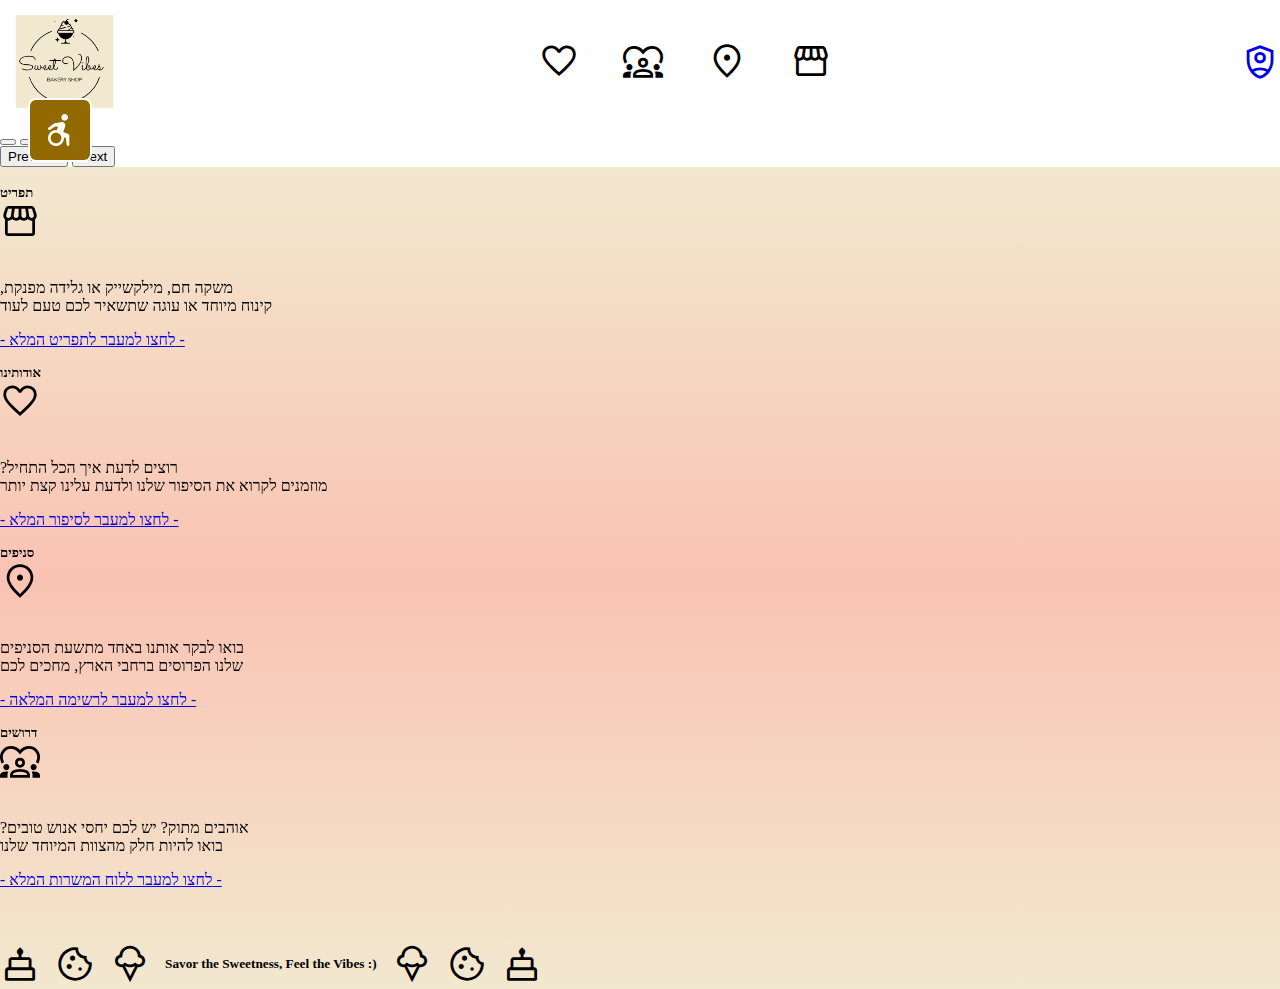
<file: index.html>
<!DOCTYPE html>
<html lang="en">

<head>
  <meta charset="UTF-8">
  <meta http-equiv="X-UA-Compatible" content="IE=edge">
  <meta name="viewport" content="width=device-width, initial-scale=1.0">
  <title>Sweet Vibes</title>
  <!-- CSS -->
  <!-- Bootstrap -->
  <link href="https://cdn.jsdelivr.net/npm/bootstrap@5.2.0-beta1/dist/css/bootstrap.min.css" rel="stylesheet"
    integrity="sha384-0evHe/X+R7YkIZDRvuzKMRqM+OrBnVFBL6DOitfPri4tjfHxaWutUpFmBp4vmVor" crossorigin="anonymous">
  <!-- AOS -->
  <link href="https://unpkg.com/aos@2.3.1/dist/aos.css" rel="stylesheet">
  <!-- אייקונים -->
  <link rel="stylesheet"
    href="https://fonts.googleapis.com/css2?family=Material+Symbols+Outlined:opsz,wght,FILL,GRAD@24,400,0,0" />
  <!-- My CSS -->
  <link rel="stylesheet" href="index.css">
  <link rel="stylesheet" href="App.css">
  <!-- Logo -->
  <link rel="shortcut icon" href="./images/logo.png" type="image/x-icon">
  <style>
    .half-page {
      /* background-color: #f2e8cf; */
      background: linear-gradient(to bottom, #F2E8CF 0%, #FAC3B3 50%, #F2E8CF 100%);
    }
  </style>
</head>

<body>
  <!-- header -->
  <header class="container-fluid">
    <div class="container">
      <div class="logo">
        <a href="index.html">
          <img src="images/logo.png" alt="logo">
        </a>
      </div>
      <nav>
        <a href="about.html" target="_blank">
          <span class="material-symbols-outlined"> favorite</span>
          <span class="additional-text">אודותינו</span>
        </a>
        &nbsp; &nbsp; &nbsp;
        <a href="jobs.html" target="_blank">
          <span class="material-symbols-outlined"> diversity_1</span>
          <span class="additional-text">דרושים</span>
        </a>
        &nbsp; &nbsp; &nbsp;
        <a href="branches.html" target="_blank">
          <span class="material-symbols-outlined">location_on</span>
          <span class="additional-text">סניפים</span>
        </a>
        &nbsp; &nbsp; &nbsp;

        <a href="menu.html" target="_blank">
          <span class="material-symbols-outlined"> storefront</span>
          <span class="additional-text">תפריט</span>
        </a>
      </nav>
      <div class="admin">
        <a href="password.html" target="_blank">
          <span class="material-symbols-outlined"> shield_person </span>
        </a>
      </div>
    </div>
  </header>


  <!-- slider place -->
  <div class="slider container-fluid bg-dark">
    <div id="carouselExampleCaptions" class="carousel slide carousel-fade" data-bs-ride="carousel">
      <div class="carousel-indicators">
        <button type="button" data-bs-target="#carouselExampleCaptions" data-bs-slide-to="0" class="active"
          aria-current="true" aria-label="Slide 1"></button>
        <button type="button" data-bs-target="#carouselExampleCaptions" data-bs-slide-to="1"
          aria-label="Slide 2"></button>
        <button type="button" data-bs-target="#carouselExampleCaptions" data-bs-slide-to="2"
          aria-label="Slide 3"></button>
        <button type="button" data-bs-target="#carouselExampleCaptions" data-bs-slide-to="3"
          aria-label="Slide 4"></button>
      </div>
      <div class="carousel-inner">
        <div class="carousel-item active">
          <div class="bg-carousel" style="background-image: url(images/home1.jpg);"></div>
          <div class="carousel-caption d-none d-md-block">
          </div>
        </div>
        <div class="carousel-item">
          <div class="bg-carousel" style="background-image: url(images/home2.jpg);"></div>
          <div class="carousel-caption d-none d-md-block">
          </div>
        </div>
        <div class="carousel-item">
          <div class="bg-carousel" style="background-image: url(images/home3.jpg);"></div>
          <div class="carousel-caption d-none d-md-block">
          </div>
        </div>
        <div class="carousel-item">
          <div class="bg-carousel" style="background-image: url(images/home4.jpg);"></div>
          <div class="carousel-caption d-none d-md-block">
          </div>
        </div>
      </div>
      <button class="carousel-control-prev" type="button" data-bs-target="#carouselExampleCaptions"
        data-bs-slide="prev">
        <span class="carousel-control-prev-icon" aria-hidden="true"></span>
        <span class="visually-hidden">Previous</span>
      </button>
      <button class="carousel-control-next" type="button" data-bs-target="#carouselExampleCaptions"
        data-bs-slide="next">
        <span class="carousel-control-next-icon" aria-hidden="true"></span>
        <span class="visually-hidden">Next</span>
      </button>
    </div>
  </div>

  <div class="half-page">

    <br>

    <main>
      <!-- תפריט -->
      <div class="main-container box-r" data-aos="fade-left" data-aos-duration="4000">
        <div class="main-title">
          <h5> תפריט </h5>
          <span class="material-symbols-outlined"> storefront</span>
        </div>
        <br>
        <p>,משקה חם, מילקשייק או גלידה מפנקת
          <br>
          קינוח מיוחד או עוגה שתשאיר לכם טעם לעוד
        </p>
        <a href="menu.html" target="_blank">
          <p> - לחצו למעבר לתפריט המלא - </p>
        </a>
      </div>

      <!--סניפים-->
      <div class="main-container box-l" data-aos="fade-right" data-aos-duration="4000">
        <div class="main-title">
          <h5> אודותינו </h5>
          <span class="material-symbols-outlined"> favorite</span>
        </div>
        <br>
        <p>?רוצים לדעת איך הכל התחיל
          <br>
          מוזמנים לקרוא את הסיפור שלנו ולדעת עלינו קצת יותר
        </p>

        <a href="about.html" target="_blank">
          <p> - לחצו למעבר לסיפור המלא - </p>
        </a>
      </div>

      <!-- אודות-->
      <div class="main-container box-r" data-aos="fade-left" data-aos-duration="4000">
        <div class="main-title">
          <h5> סניפים </h5>
          <span class="material-symbols-outlined">location_on</span>
        </div>
        <br>
        <p>בואו לבקר אותנו באחד מתשעת הסניפים
          <br>
          שלנו הפרוסים ברחבי הארץ, מחכים לכם
        </p>
        <a href="branches.html" target="_blank">
          <p> - לחצו למעבר לרשימה המלאה - </p>
        </a>
      </div>

      <!--דרושים-->
      <div class="main-container box-l" data-aos="fade-right" data-aos-duration="4000">
        <div class="main-title">
          <h5> דרושים </h5>
          <span class="material-symbols-outlined"> diversity_1</span>
        </div>
        <br>
        <p>?אוהבים מתוק? יש לכם יחסי אנוש טובים
          <br>
          בואו להיות חלק מהצוות המיוחד שלנו
        </p>
        <a href="jobs.html" target="_blank">
          <p> - לחצו למעבר ללוח המשרות המלא - </p>
        </a>

      </div>
    </main>

    <!-- footer -->
    <footer class="container-fluid">
      <div class="container">
        <span class="material-symbols-outlined">
          cake
        </span>
        <span class="material-symbols-outlined">
          cookie
        </span>
        <span class="material-symbols-outlined">
          icecream
        </span>

        <h5><strong> Savor the Sweetness, Feel the Vibes :) </strong></h5>

        <span class="material-symbols-outlined">
          icecream
        </span>
        <span class="material-symbols-outlined">
          cookie
        </span>
        <span class="material-symbols-outlined">
          cake
        </span>
      </div>
    </footer>
  </div>

  <!-- scripts -->

  <!-- #BringThemHomeNOW -->
  <div id="bthn" lang="he"></div>
  <script>
    (function () {
      var script = document.createElement("script");
      script.type = "text/javascript";
      script.src = "https://bringthemhomenow.net/1.0.8/hostages-ticker.js";
      script.setAttribute(
        "integrity",
        "sha384-jQVW0E+wZK5Rv1fyN+b89m7cYY8txH4s3uShzHf1T51hdBTPo7yKL6Yizgr+Gp8C"
      );
      script.setAttribute("crossorigin", "anonymous");
      document.getElementsByTagName("head")[0].appendChild(script);
    })();
  </script>

  <!-- AOS -->
  <script src="https://unpkg.com/aos@2.3.1/dist/aos.js"></script>
  <script> AOS.init();</script>

  <!-- Bootstrap -->
  <script src="https://cdn.jsdelivr.net/npm/bootstrap@5.2.0-beta1/dist/js/bootstrap.bundle.min.js"
    integrity="sha384-pprn3073KE6tl6bjs2QrFaJGz5/SUsLqktiwsUTF55Jfv3qYSDhgCecCxMW52nD2"
    crossorigin="anonymous"></script>

  <!-- Nagishli -->
  <script src="./nagishli_v3.0_beta_rev170120200211/nagishli_v3_beta/nagishli_beta.js"></script>

  <!-- Initialize Local Storage -->
  <script src="./initializeLocalStorage.js"></script>
</body>

</html>
</file>
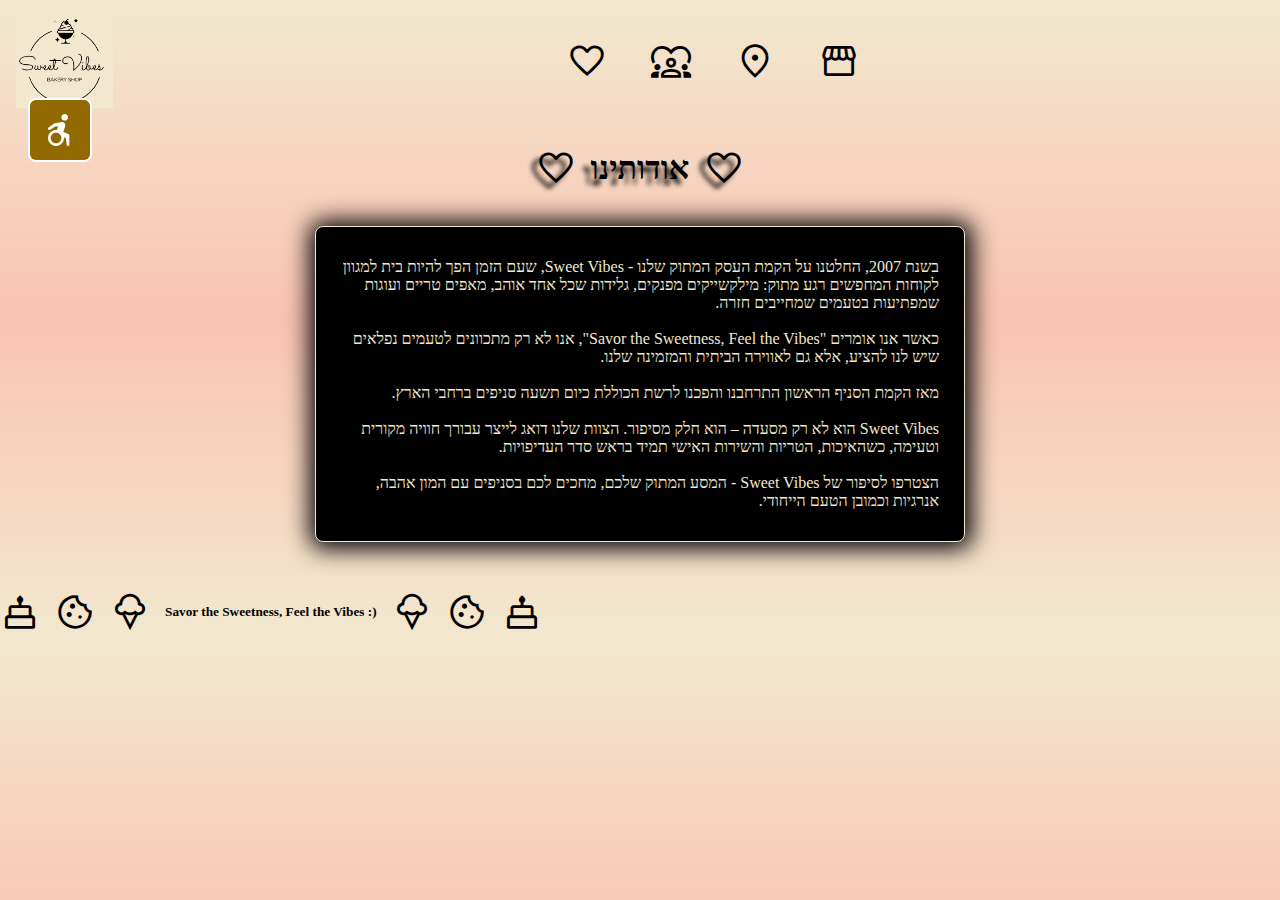
<file: about.html>
<!DOCTYPE html>
<html lang="en">

<head>
    <meta charset="UTF-8">
    <meta name="viewport" content="width=device-width, initial-scale=1.0">
    <title>Sweet Vibes</title>
    <!-- CSS -->
    <!-- אייקונים -->
    <link rel="stylesheet"
        href="https://fonts.googleapis.com/css2?family=Material+Symbols+Outlined:opsz,wght,FILL,GRAD@24,400,0,0" />
    <!-- My CSS -->
    <link rel="stylesheet" href="about.css">
    <link rel="stylesheet" href="App.css">
    <!-- Bootstrap -->
    <link href='https://cdn.jsdelivr.net/npm/bootstrap@5.0.0-beta1/dist/css/bootstrap.min.css' rel='stylesheet'
        integrity='sha384-giJF6kkoqNQ00vy+HMDP7azOuL0xtbfIcaT9wjKHr8RbDVddVHyTfAAsrekwKmP1' crossorigin='anonymous'>
    <!-- Logo -->
    <link rel="shortcut icon" href="./images/logo.png" type="image/x-icon">
    <style>
        body {
            background: linear-gradient(to bottom, #F2E8CF 0%, #FAC3B3 50%, #F2E8CF 100%);
        }
    </style>
</head>

<body>
    <!-- header -->
    <header class="container-fluid">
        <div class="container">
            <div class="logo">
                <a href="index.html">
                    <img src="images/logo.png" alt="logo">
                </a>
            </div>
            <nav>
                <a href="about.html">
                    <span class="material-symbols-outlined"> favorite</span>
                    <span class="additional-text">אודותינו</span>
                </a>
                &nbsp; &nbsp; &nbsp;
                <a href="jobs.html">
                    <span class="material-symbols-outlined"> diversity_1</span>
                    <span class="additional-text">דרושים</span>
                </a>
                &nbsp; &nbsp; &nbsp;
                <a href="branches.html">
                    <span class="material-symbols-outlined">location_on</span>
                    <span class="additional-text">סניפים</span>
                </a>
                &nbsp; &nbsp; &nbsp;

                <a href="menu.html">
                    <span class="material-symbols-outlined"> storefront</span>
                    <span class="additional-text">תפריט</span>
                </a>
            </nav>
        </div>
    </header>

    <!-- Title -->
    <div class="title">
        <span class="material-symbols-outlined"> favorite</span>
        <h1> אודותינו </h1>
        <span class="material-symbols-outlined"> favorite</span>
    </div>

    <br>

    <main class="container-fluid">
        <div class="container">
            <div class="box">
                <p>
                    בשנת 2007, החלטנו על הקמת העסק המתוק שלנו - Sweet Vibes, שעם הזמן הפך להיות בית למגוון לקוחות
                    המחפשים רגע מתוק: מילקשייקים מפנקים, גלידות שכל אחד אוהב, מאפים טריים ועוגות שמפתיעות בטעמים
                    שמחייבים חזרה.
                    <br><br>
                    כאשר אנו אומרים "Savor the Sweetness, Feel the Vibes", אנו לא רק מתכוונים לטעמים נפלאים שיש לנו
                    להציע, אלא גם לאווירה הביתית והמזמינה שלנו.
                    <br><br>
                    מאז הקמת הסניף הראשון התרחבנו והפכנו לרשת הכוללת כיום תשעה סניפים ברחבי הארץ.
                    <br><br>
                    Sweet Vibes הוא לא רק מסעדה – הוא חלק מסיפור. הצוות שלנו דואג לייצר עבורך חוויה מקורית וטעימה,
                    כשהאיכות, הטריות והשירות האישי תמיד בראש סדר העדיפויות.
                    <br><br>
                    הצטרפו לסיפור של Sweet Vibes - המסע המתוק שלכם, מחכים לכם בסניפים עם המון אהבה, אנרגיות וכמובן הטעם
                    הייחודי.

                </p>
            </div>
        </div>
    </main>

    <!-- footer -->
    <footer class="container-fluid">
        <div class="container">
            <span class="material-symbols-outlined">
                cake
            </span>
            <span class="material-symbols-outlined">
                cookie
            </span>
            <span class="material-symbols-outlined">
                icecream
            </span>

            <h5><strong> Savor the Sweetness, Feel the Vibes :) </strong></h5>

            <span class="material-symbols-outlined">
                icecream
            </span>
            <span class="material-symbols-outlined">
                cookie
            </span>
            <span class="material-symbols-outlined">
                cake
            </span>
        </div>
    </footer>

    <!-- scripts -->

    <!-- #BringThemHomeNOW -->
    <div id="bthn" lang="he"></div>
    <script>
        (function () {
            var script = document.createElement("script");
            script.type = "text/javascript";
            script.src = "https://bringthemhomenow.net/1.0.8/hostages-ticker.js";
            script.setAttribute(
                "integrity",
                "sha384-jQVW0E+wZK5Rv1fyN+b89m7cYY8txH4s3uShzHf1T51hdBTPo7yKL6Yizgr+Gp8C"
            );
            script.setAttribute("crossorigin", "anonymous");
            document.getElementsByTagName("head")[0].appendChild(script);
        })();
    </script>

    <!-- Nagishli -->
    <script src="./nagishli_v3.0_beta_rev170120200211/nagishli_v3_beta/nagishli_beta.js"></script>

</body>

</html>
</file>
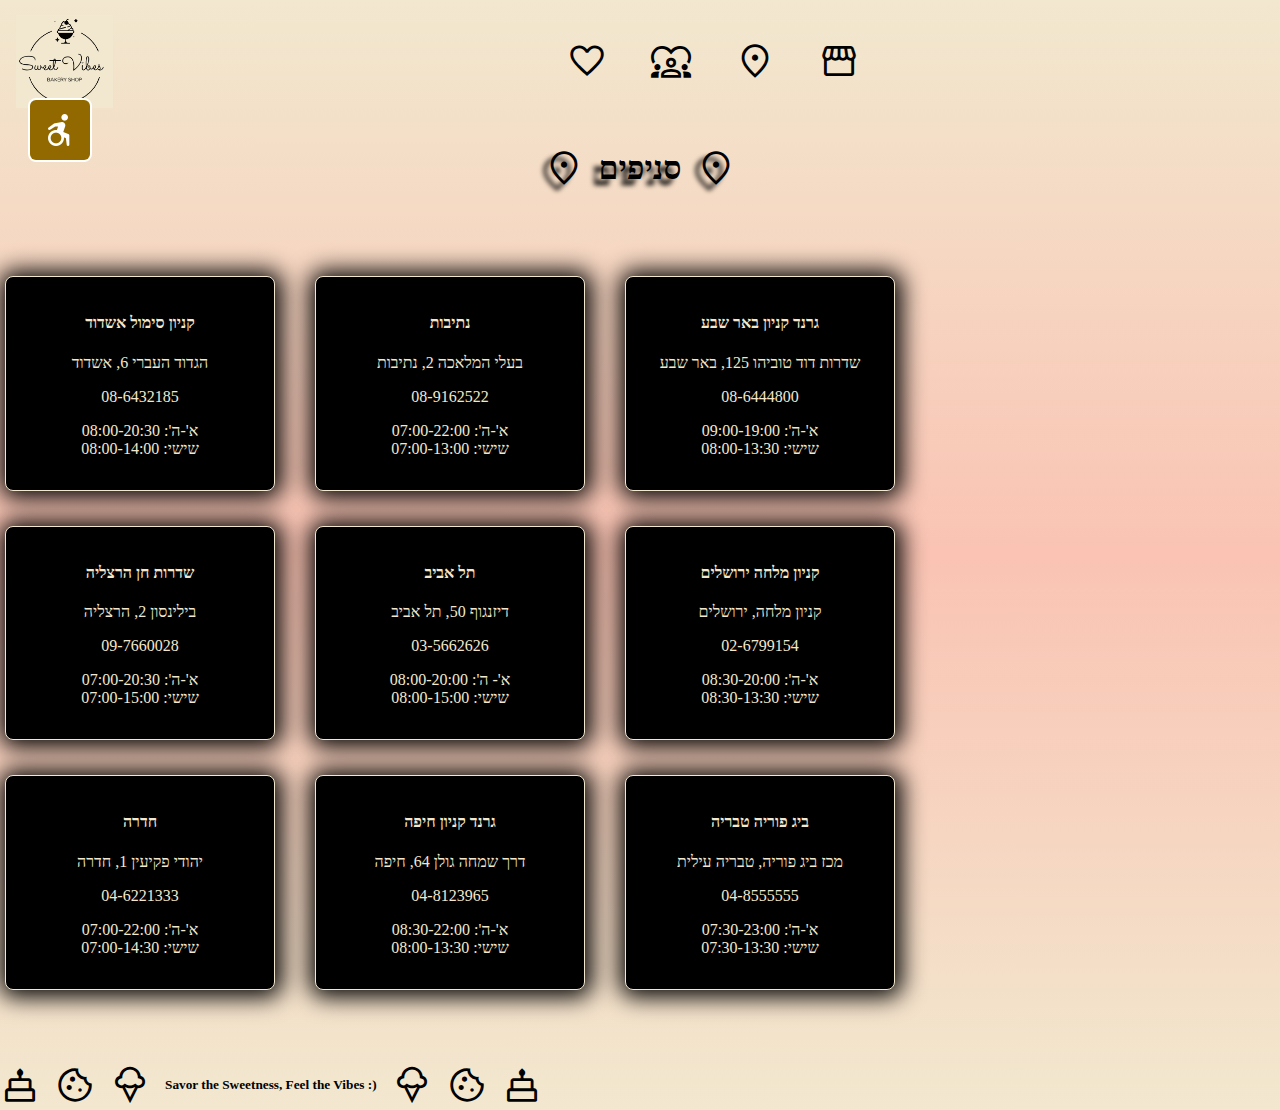
<file: branches.html>
<!DOCTYPE html>
<html lang="en">

<head>
    <meta charset="UTF-8">
    <meta name="viewport" content="width=device-width, initial-scale=1.0">
    <title>Sweet Vibes</title>
    <!-- CSS -->
    <!-- אייקונים -->
    <link rel="stylesheet"
        href="https://fonts.googleapis.com/css2?family=Material+Symbols+Outlined:opsz,wght,FILL,GRAD@24,400,0,0" />
    <!-- My CSS -->
    <link rel="stylesheet" href="branches.css">
    <link rel="stylesheet" href="App.css">
    <!-- Bootstrap -->
    <link href='https://cdn.jsdelivr.net/npm/bootstrap@5.0.0-beta1/dist/css/bootstrap.min.css' rel='stylesheet'
        integrity='sha384-giJF6kkoqNQ00vy+HMDP7azOuL0xtbfIcaT9wjKHr8RbDVddVHyTfAAsrekwKmP1' crossorigin='anonymous'>
    <!-- Logo -->
    <link rel="shortcut icon" href="./images/logo.png" type="image/x-icon">
    <style>
        body {
            background: linear-gradient(to bottom, #F2E8CF 0%, #FAC3B3 50%, #F2E8CF 100%);
        }
    </style>
</head>

<body>
    <!-- header -->
    <header class="container-fluid">
        <div class="container">
            <div class="logo">
                <a href="index.html">
                    <img src="images/logo.png" alt="logo">
                </a>
            </div>
            <nav>
                <a href="about.html">
                    <span class="material-symbols-outlined"> favorite</span>
                    <span class="additional-text">אודותינו</span>
                </a>
                &nbsp; &nbsp; &nbsp;
                <a href="jobs.html">
                    <span class="material-symbols-outlined"> diversity_1</span>
                    <span class="additional-text">דרושים</span>
                </a>
                &nbsp; &nbsp; &nbsp;
                <a href="branches.html">
                    <span class="material-symbols-outlined">location_on</span>
                    <span class="additional-text">סניפים</span>
                </a>
                &nbsp; &nbsp; &nbsp;

                <a href="menu.html">
                    <span class="material-symbols-outlined"> storefront</span>
                    <span class="additional-text">תפריט</span>
                </a>
            </nav>
        </div>
    </header>

    <!-- Title -->
    <div class="title">
        <span class="material-symbols-outlined">location_on</span>
        <h1> סניפים </h1>
        <span class="material-symbols-outlined">location_on</span>
    </div>

    <br>

    <main class="container-fluid">
        <div class="container">
            <div class="box">
                <h4>
                    קניון סימול אשדוד
                </h4>
                <p>הגדוד העברי 6, אשדוד</p>
                <p>08-6432185</p>
                <p>א'-ה': 08:00-20:30
                    <br>
                    שישי: 08:00-14:00
                </p>
            </div>

            <div class="box">
                <h4>
                    נתיבות
                </h4>
                <p>בעלי המלאכה 2, נתיבות</p>
                <p>08-9162522</p>
                <p>א'-ה': 07:00-22:00
                    <br>
                    שישי: 07:00-13:00
                </p>
            </div>

            <div class="box">
                <h4>
                    גרנד קניון באר שבע
                </h4>
                <p>שדרות דוד טוביהו 125, באר שבע</p>
                <p>08-6444800</p>
                <p>א'-ה': 09:00-19:00
                    <br>
                    שישי: 08:00-13:30
                </p>
            </div>

            <div class="box">
                <h4>
                    שדרות חן הרצליה
                </h4>
                <p>בילינסון 2, הרצליה</p>
                <p>09-7660028</p>
                <p>א'-ה': 07:00-20:30
                    <br>
                    שישי: 07:00-15:00
                </p>
            </div>

            <div class="box">
                <h4>
                    תל אביב
                </h4>
                <p>דיזנגוף 50, תל אביב</p>
                <p>03-5662626</p>
                <p>א'- ה': 08:00-20:00
                    <br>
                    שישי: 08:00-15:00
                </p>
            </div>

            <div class="box">
                <h4>
                    קניון מלחה ירושלים
                </h4>
                <p>קניון מלחה, ירושלים</p>
                <p>02-6799154</p>
                <p>א'-ה': 08:30-20:00
                    <br>
                    שישי: 08:30-13:30
                </p>
            </div>

            <div class="box">
                <h4>
                    חדרה
                </h4>
                <p>יהודי פקיעין 1, חדרה</p>
                <p>04-6221333</p>
                <p>א'-ה': 07:00-22:00
                    <br>
                    שישי: 07:00-14:30
                </p>
            </div>

            <div class="box">
                <h4>
                    גרנד קניון חיפה
                </h4>
                <p>דרך שמחה גולן 64, חיפה</p>
                <p>04-8123965</p>
                <p>א'-ה': 08:30-22:00
                    <br>
                    שישי: 08:00-13:30
                </p>
            </div>

            <div class="box">
                <h4>
                    ביג פוריה טבריה
                </h4>
                <p>מכז ביג פוריה, טבריה עילית</p>
                <p>04-8555555</p>
                <p>א'-ה': 07:30-23:00
                    <br>
                    שישי: 07:30-13:30
                </p>
            </div>
        </div>
    </main>

    <!-- footer -->
    <footer class="container-fluid">
        <div class="container">
            <span class="material-symbols-outlined">
                cake
            </span>
            <span class="material-symbols-outlined">
                cookie
            </span>
            <span class="material-symbols-outlined">
                icecream
            </span>

            <h5><strong> Savor the Sweetness, Feel the Vibes :) </strong></h5>

            <span class="material-symbols-outlined">
                icecream
            </span>
            <span class="material-symbols-outlined">
                cookie
            </span>
            <span class="material-symbols-outlined">
                cake
            </span>
        </div>
    </footer>

    <!-- scripts -->

    <!-- #BringThemHomeNOW -->
    <div id="bthn" lang="he"></div>
    <script>
        (function () {
            var script = document.createElement("script");
            script.type = "text/javascript";
            script.src = "https://bringthemhomenow.net/1.0.8/hostages-ticker.js";
            script.setAttribute(
                "integrity",
                "sha384-jQVW0E+wZK5Rv1fyN+b89m7cYY8txH4s3uShzHf1T51hdBTPo7yKL6Yizgr+Gp8C"
            );
            script.setAttribute("crossorigin", "anonymous");
            document.getElementsByTagName("head")[0].appendChild(script);
        })();
    </script>

    <!-- Nagishli -->
    <script src="./nagishli_v3.0_beta_rev170120200211/nagishli_v3_beta/nagishli_beta.js"></script>

</body>

</html>
</file>
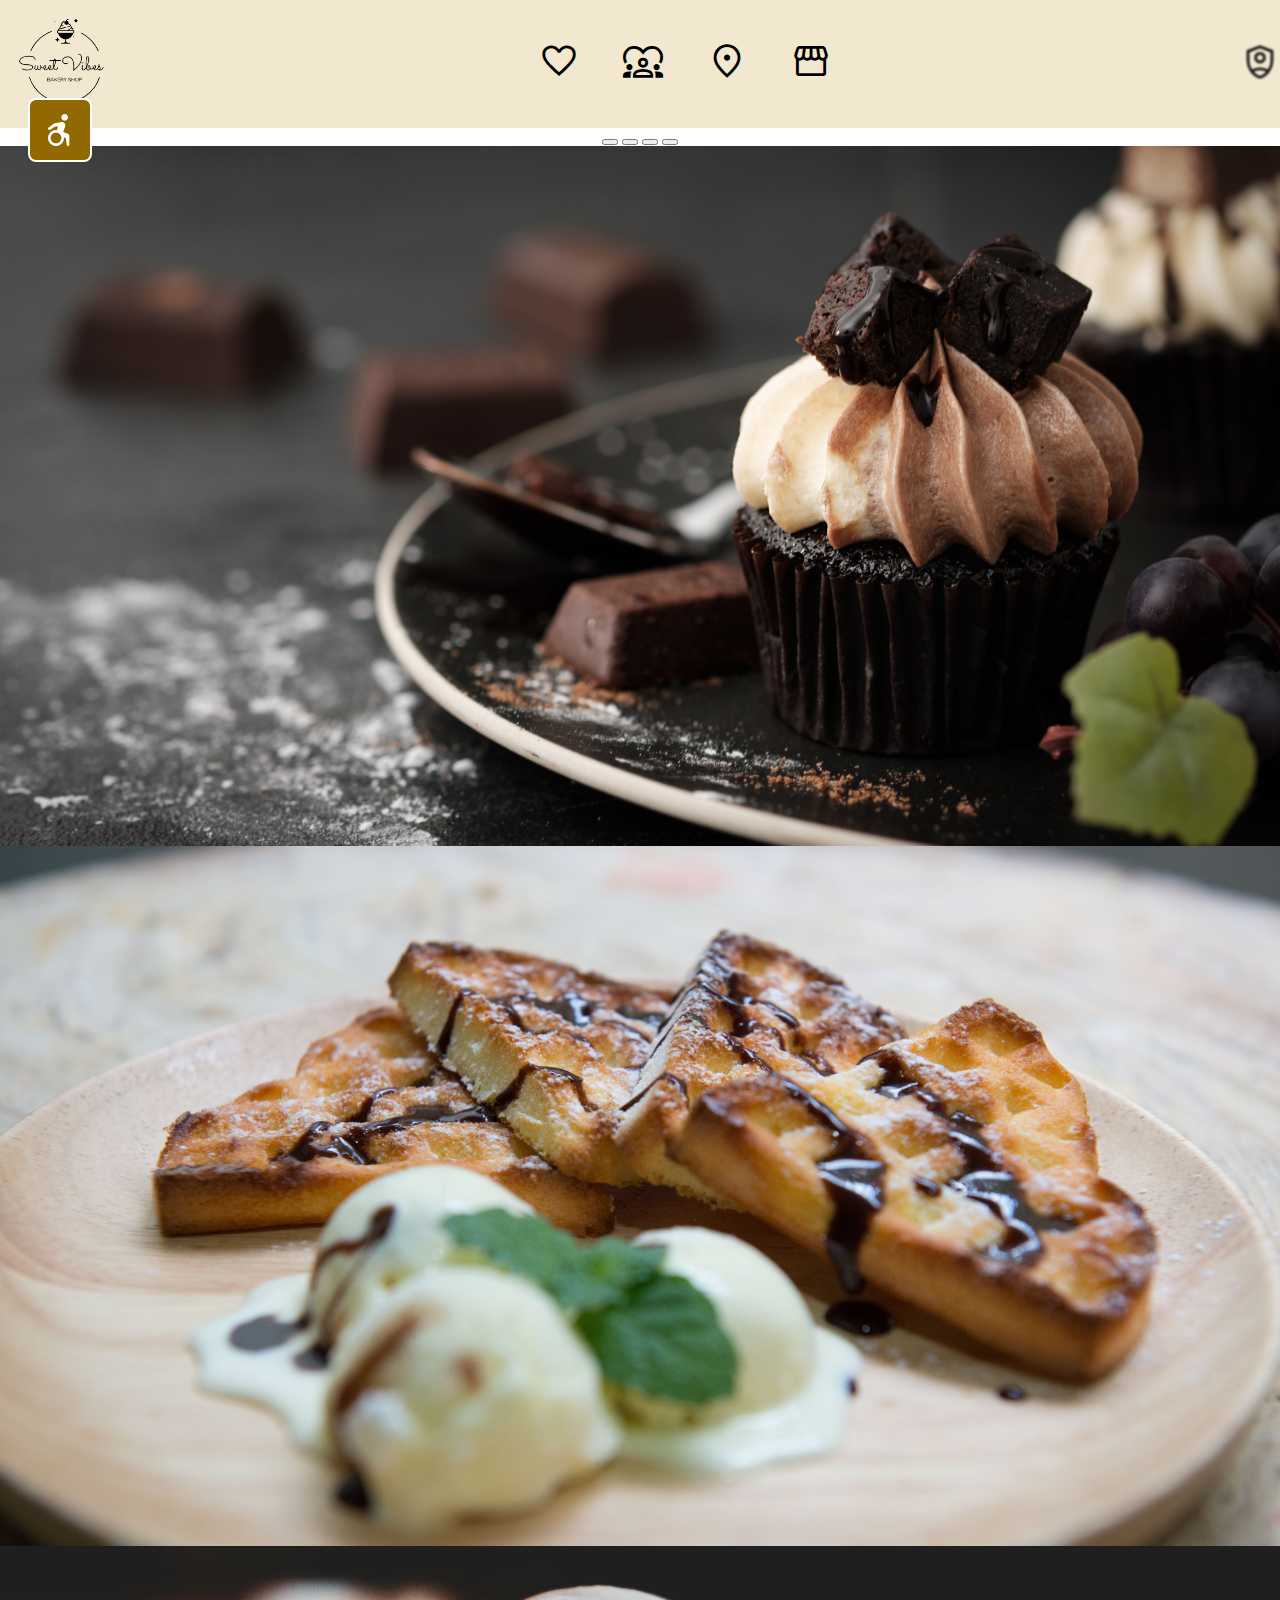
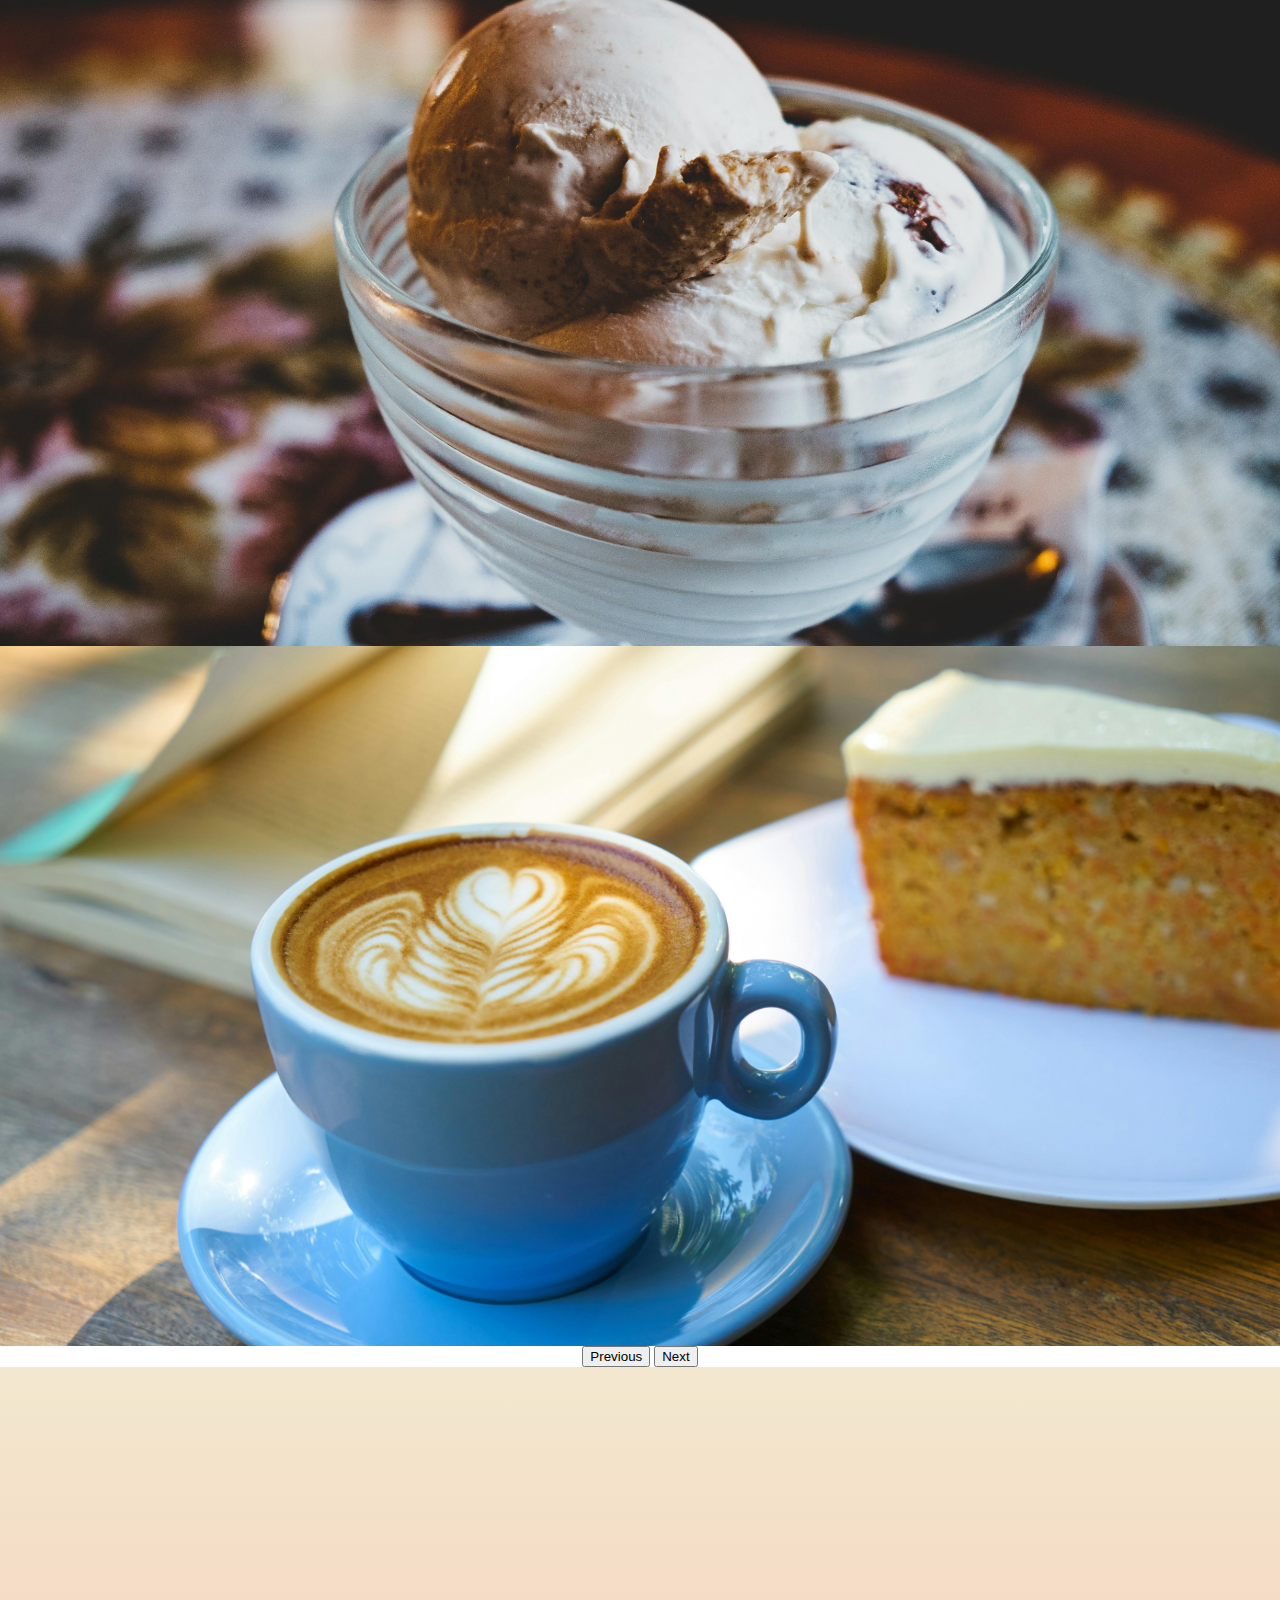
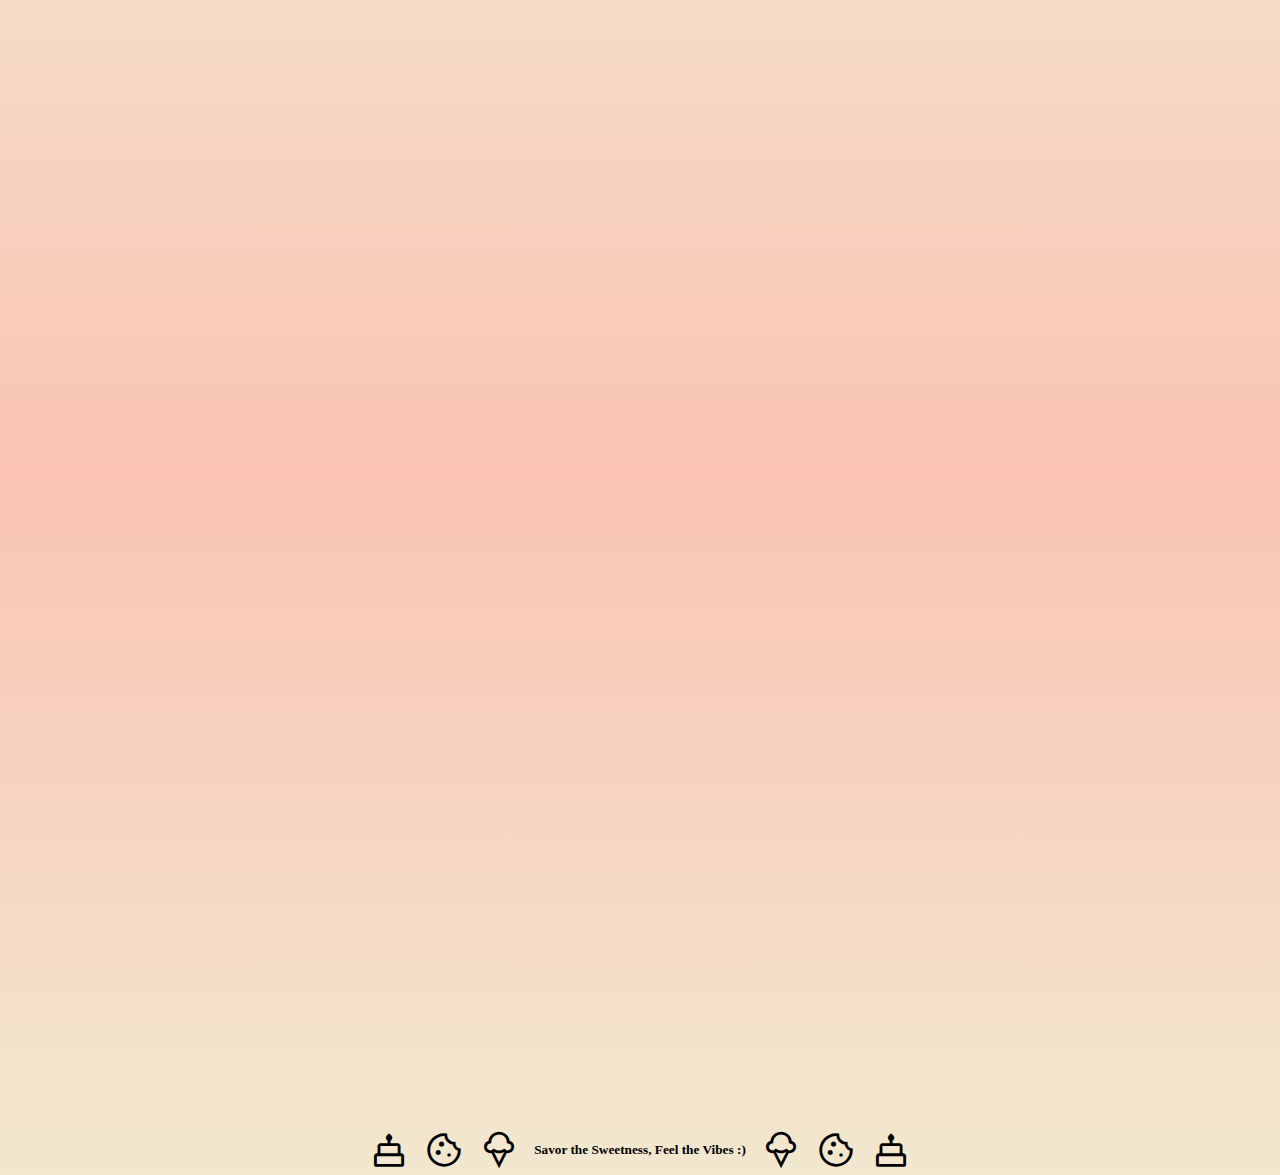
<file: home.html>
<!DOCTYPE html>
<html lang="en">

<head>
  <meta charset="UTF-8">
  <meta http-equiv="X-UA-Compatible" content="IE=edge">
  <meta name="viewport" content="width=device-width, initial-scale=1.0">
  <title>Sweet Vibes</title>
  <!-- CSS -->
  <!-- Bootstrap -->
  <link href="https://cdn.jsdelivr.net/npm/bootstrap@5.2.0-beta1/dist/css/bootstrap.min.css" rel="stylesheet"
    integrity="sha384-0evHe/X+R7YkIZDRvuzKMRqM+OrBnVFBL6DOitfPri4tjfHxaWutUpFmBp4vmVor" crossorigin="anonymous">
  <!-- AOS -->
  <link href="https://unpkg.com/aos@2.3.1/dist/aos.css" rel="stylesheet">
  <!-- אייקונים -->
  <link rel="stylesheet"
    href="https://fonts.googleapis.com/css2?family=Material+Symbols+Outlined:opsz,wght,FILL,GRAD@24,400,0,0" />
  <!-- My CSS -->
  <link rel="stylesheet" href="home.css">
  <link rel="stylesheet" href="App.css">
  <!-- Logo -->
  <link rel="shortcut icon" href="./images/logo.png" type="image/x-icon">
  <style>
    .half-page {
      /* background-color: #f2e8cf; */
      background: linear-gradient(to bottom, #F2E8CF 0%, #FAC3B3 50%, #F2E8CF 100%);
    }
  </style>
</head>

<body>
  <!-- header -->
  <header class="container-fluid">
    <div class="container">
      <div class="logo">
        <a href="home.html">
          <img src="images/logo.png" alt="logo">
        </a>
      </div>
      <nav>
        <a href="about.html" target="_blank">
          <span class="material-symbols-outlined"> favorite</span>
          <span class="additional-text">אודותינו</span>
        </a>
        &nbsp; &nbsp; &nbsp;
        <a href="jobs.html" target="_blank">
          <span class="material-symbols-outlined"> diversity_1</span>
          <span class="additional-text">דרושים</span>
        </a>
        &nbsp; &nbsp; &nbsp;
        <a href="branches.html" target="_blank">
          <span class="material-symbols-outlined">location_on</span>
          <span class="additional-text">סניפים</span>
        </a>
        &nbsp; &nbsp; &nbsp;

        <a href="index.html" target="_blank">
          <span class="material-symbols-outlined"> storefront</span>
          <span class="additional-text">תפריט</span>
        </a>
      </nav>
      <div class="admin">
        <a href="password.html" target="_blank">
          <span class="material-symbols-outlined"> shield_person </span>
        </a>
      </div>
    </div>
  </header>


  <!-- slider place -->
  <div class="slider container-fluid bg-dark">
    <div id="carouselExampleCaptions" class="carousel slide carousel-fade" data-bs-ride="carousel">
      <div class="carousel-indicators">
        <button type="button" data-bs-target="#carouselExampleCaptions" data-bs-slide-to="0" class="active"
          aria-current="true" aria-label="Slide 1"></button>
        <button type="button" data-bs-target="#carouselExampleCaptions" data-bs-slide-to="1"
          aria-label="Slide 2"></button>
        <button type="button" data-bs-target="#carouselExampleCaptions" data-bs-slide-to="2"
          aria-label="Slide 3"></button>
        <button type="button" data-bs-target="#carouselExampleCaptions" data-bs-slide-to="3"
          aria-label="Slide 4"></button>
      </div>
      <div class="carousel-inner">
        <div class="carousel-item active">
          <div class="bg-carousel" style="background-image: url(images/home1.jpg);"></div>
          <div class="carousel-caption d-none d-md-block">
          </div>
        </div>
        <div class="carousel-item">
          <div class="bg-carousel" style="background-image: url(images/home2.jpg);"></div>
          <div class="carousel-caption d-none d-md-block">
          </div>
        </div>
        <div class="carousel-item">
          <div class="bg-carousel" style="background-image: url(images/home3.jpg);"></div>
          <div class="carousel-caption d-none d-md-block">
          </div>
        </div>
        <div class="carousel-item">
          <div class="bg-carousel" style="background-image: url(images/home4.jpg);"></div>
          <div class="carousel-caption d-none d-md-block">
          </div>
        </div>
      </div>
      <button class="carousel-control-prev" type="button" data-bs-target="#carouselExampleCaptions"
        data-bs-slide="prev">
        <span class="carousel-control-prev-icon" aria-hidden="true"></span>
        <span class="visually-hidden">Previous</span>
      </button>
      <button class="carousel-control-next" type="button" data-bs-target="#carouselExampleCaptions"
        data-bs-slide="next">
        <span class="carousel-control-next-icon" aria-hidden="true"></span>
        <span class="visually-hidden">Next</span>
      </button>
    </div>
  </div>

  <div class="half-page">

    <br>

    <main>
      <!-- תפריט -->
      <div class="main-container box-r" data-aos="fade-left" data-aos-duration="4000">
        <div class="main-title">
          <h5> תפריט </h5>
          <span class="material-symbols-outlined"> storefront</span>
        </div>
        <br>
        <p>,משקה חם, מילקשייק או גלידה מפנקת
          <br>
          קינוח מיוחד או עוגה שתשאיר לכם טעם לעוד
        </p>
        <a href="index.html" target="_blank">
          <p> - לחצו למעבר לתפריט המלא - </p>
        </a>
      </div>

      <!--סניפים-->
      <div class="main-container box-l" data-aos="fade-right" data-aos-duration="4000">
        <div class="main-title">
          <h5> אודותינו </h5>
          <span class="material-symbols-outlined"> favorite</span>
        </div>
        <br>
        <p>?רוצים לדעת איך הכל התחיל
          <br>
          מוזמנים לקרוא את הסיפור שלנו ולדעת עלינו קצת יותר
        </p>

        <a href="about.html" target="_blank">
          <p> - לחצו למעבר לסיפור המלא - </p>
        </a>
      </div>

      <!-- אודות-->
      <div class="main-container box-r" data-aos="fade-left" data-aos-duration="4000">
        <div class="main-title">
          <h5> סניפים </h5>
          <span class="material-symbols-outlined">location_on</span>
        </div>
        <br>
        <p>בואו לבקר אותנו באחד מתשעת הסניפים
          <br>
          שלנו הפרוסים ברחבי הארץ, מחכים לכם
        </p>
        <a href="branches.html" target="_blank">
          <p> - לחצו למעבר לרשימה המלאה - </p>
        </a>
      </div>

      <!--דרושים-->
      <div class="main-container box-l" data-aos="fade-right" data-aos-duration="4000">
        <div class="main-title">
          <h5> דרושים </h5>
          <span class="material-symbols-outlined"> diversity_1</span>
        </div>
        <br>
        <p>?אוהבים מתוק? יש לכם יחסי אנוש טובים
          <br>
          בואו להיות חלק מהצוות המיוחד שלנו
        </p>
        <a href="jobs.html" target="_blank">
          <p> - לחצו למעבר ללוח המשרות המלא - </p>
        </a>

      </div>
    </main>

    <!-- footer -->
    <footer class="container-fluid">
      <div class="container">
        <span class="material-symbols-outlined">
          cake
        </span>
        <span class="material-symbols-outlined">
          cookie
        </span>
        <span class="material-symbols-outlined">
          icecream
        </span>

        <h5><strong> Savor the Sweetness, Feel the Vibes :) </strong></h5>

        <span class="material-symbols-outlined">
          icecream
        </span>
        <span class="material-symbols-outlined">
          cookie
        </span>
        <span class="material-symbols-outlined">
          cake
        </span>
      </div>
    </footer>
  </div>

  <!-- scripts -->

  <!-- #BringThemHomeNOW -->
  <div id="bthn" lang="he"></div>
  <script>
    (function () {
      var script = document.createElement("script");
      script.type = "text/javascript";
      script.src = "https://bringthemhomenow.net/1.0.8/hostages-ticker.js";
      script.setAttribute(
        "integrity",
        "sha384-jQVW0E+wZK5Rv1fyN+b89m7cYY8txH4s3uShzHf1T51hdBTPo7yKL6Yizgr+Gp8C"
      );
      script.setAttribute("crossorigin", "anonymous");
      document.getElementsByTagName("head")[0].appendChild(script);
    })();
  </script>

  <!-- AOS -->
  <script src="https://unpkg.com/aos@2.3.1/dist/aos.js"></script>
  <script> AOS.init();</script>

  <!-- Bootstrap -->
  <script src="https://cdn.jsdelivr.net/npm/bootstrap@5.2.0-beta1/dist/js/bootstrap.bundle.min.js"
    integrity="sha384-pprn3073KE6tl6bjs2QrFaJGz5/SUsLqktiwsUTF55Jfv3qYSDhgCecCxMW52nD2"
    crossorigin="anonymous"></script>

  <!-- Nagishli -->
  <script src="./nagishli_v3.0_beta_rev170120200211/nagishli_v3_beta/nagishli_beta.js"></script>
</body>

</html>
</file>
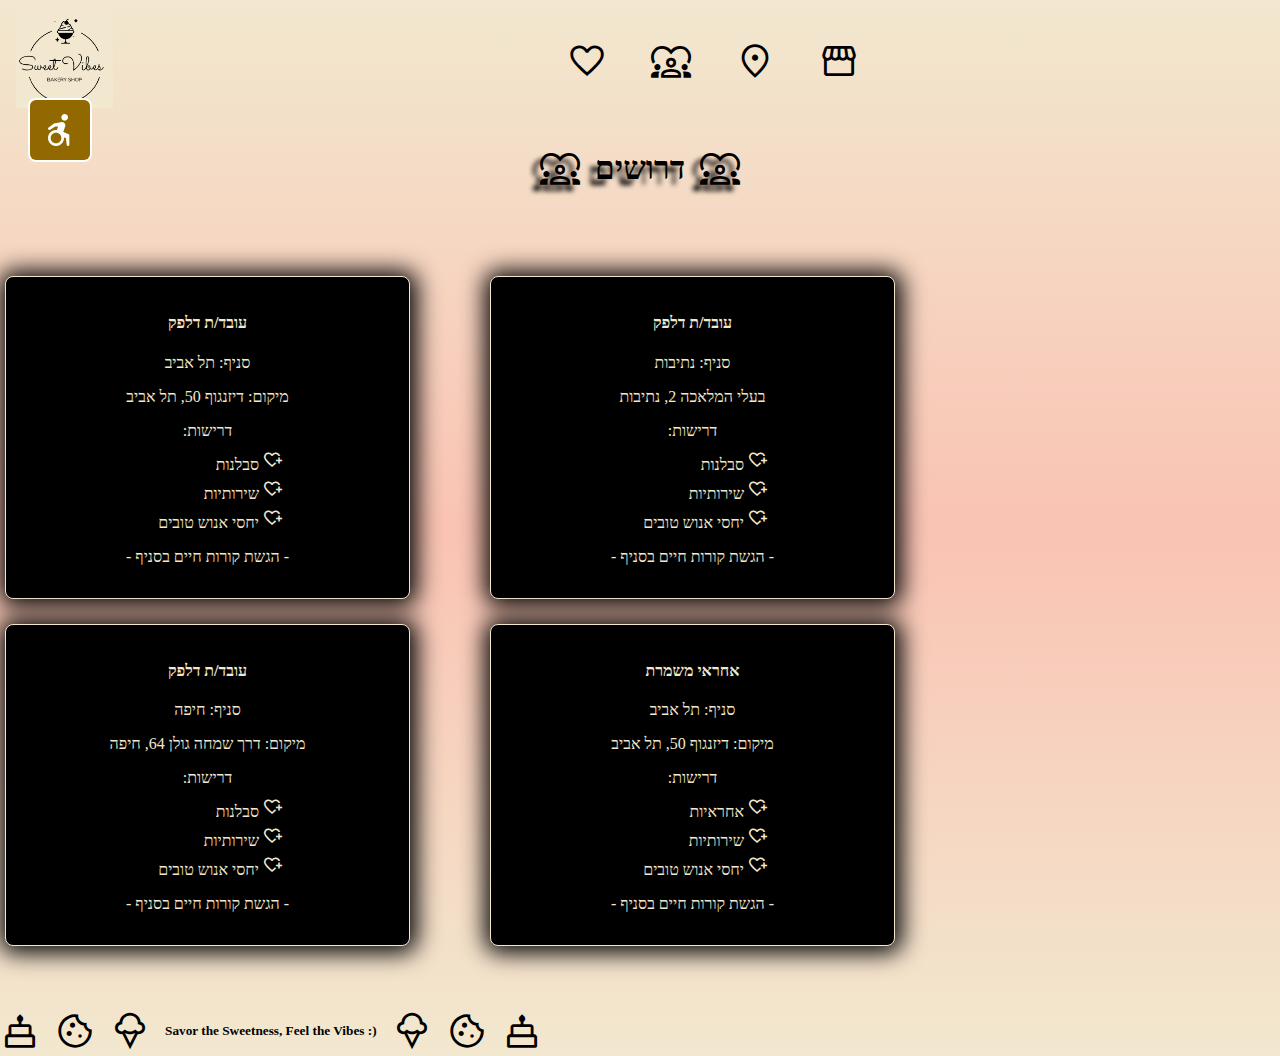
<file: jobs.html>
<!DOCTYPE html>
<html lang="en">

<head>
    <meta charset="UTF-8">
    <meta name="viewport" content="width=device-width, initial-scale=1.0">
    <title>Sweet Vibes</title>
    <!-- CSS -->
    <!-- אייקונים -->
    <link rel="stylesheet"
        href="https://fonts.googleapis.com/css2?family=Material+Symbols+Outlined:opsz,wght,FILL,GRAD@24,400,0,0" />
    <!-- My CSS -->
    <link rel="stylesheet" href="jobs.css">
    <link rel="stylesheet" href="App.css">
    <!-- Bootstrap -->
    <link href='https://cdn.jsdelivr.net/npm/bootstrap@5.0.0-beta1/dist/css/bootstrap.min.css' rel='stylesheet'
        integrity='sha384-giJF6kkoqNQ00vy+HMDP7azOuL0xtbfIcaT9wjKHr8RbDVddVHyTfAAsrekwKmP1' crossorigin='anonymous'>
    <!-- Logo -->
    <link rel="shortcut icon" href="./images/logo.png" type="image/x-icon">
    <style>
        body {
            background: linear-gradient(to bottom, #F2E8CF 0%, #FAC3B3 50%, #F2E8CF 100%);
        }
    </style>
</head>

<body>
    <!-- header -->
    <header class="container-fluid">
        <div class="container">
            <div class="logo">
                <a href="index.html">
                    <img src="images/logo.png" alt="logo">
                </a>
            </div>
            <nav>
                <a href="about.html">
                    <span class="material-symbols-outlined"> favorite</span>
                    <span class="additional-text">אודותינו</span>
                </a>
                &nbsp; &nbsp; &nbsp;
                <a href="jobs.html">
                    <span class="material-symbols-outlined"> diversity_1</span>
                    <span class="additional-text">דרושים</span>
                </a>
                &nbsp; &nbsp; &nbsp;
                <a href="branches.html">
                    <span class="material-symbols-outlined">location_on</span>
                    <span class="additional-text">סניפים</span>
                </a>
                &nbsp; &nbsp; &nbsp;

                <a href="menu.html">
                    <span class="material-symbols-outlined"> storefront</span>
                    <span class="additional-text">תפריט</span>
                </a>
            </nav>
        </div>
    </header>

    <!-- Title -->
    <div class="title">
        <span class="material-symbols-outlined"> diversity_1</span>
        <h1> דרושים </h1>
        <span class="material-symbols-outlined"> diversity_1</span>
    </div>

    <br>

    <main class="container-fluid">
        <div class="container">


            <div class="box">
                <h4>עובד/ת דלפק</h4>
                <p>סניף: תל אביב</p>
                <p>מיקום: דיזנגוף 50, תל אביב</p>
                :דרישות
                <p class="details">
                    סבלנות
                    <span class="material-symbols-outlined details"> heart_plus</span>
                    <br>שירותיות
                    <span class="material-symbols-outlined details"> heart_plus</span>
                    <br>יחסי אנוש טובים
                    <span class="material-symbols-outlined details"> heart_plus</span>
                </p>
                <p>- הגשת קורות חיים בסניף -</p>
            </div>

            <div class="box">
                <h4>עובד/ת דלפק</h4>
                <p>סניף: נתיבות</p>
                <p>בעלי המלאכה 2, נתיבות</p>
                :דרישות
                <p class="details">
                    סבלנות
                    <span class="material-symbols-outlined details"> heart_plus</span>
                    <br>שירותיות
                    <span class="material-symbols-outlined details"> heart_plus</span>
                    <br>יחסי אנוש טובים
                    <span class="material-symbols-outlined details"> heart_plus</span>
                </p>
                <p>- הגשת קורות חיים בסניף -</p>
            </div>

            <div class="box">
                <h4>עובד/ת דלפק</h4>
                <p>סניף: חיפה</p>
                <p>מיקום: דרך שמחה גולן 64, חיפה </p>
                :דרישות
                <p class="details">
                    סבלנות
                    <span class="material-symbols-outlined details"> heart_plus</span>
                    <br>שירותיות
                    <span class="material-symbols-outlined details"> heart_plus</span>
                    <br>יחסי אנוש טובים
                    <span class="material-symbols-outlined details"> heart_plus</span>
                </p>
                <p>- הגשת קורות חיים בסניף -</p>
            </div>
            <div class="box">
                <h4>אחראי משמרת</h4>
                <p>סניף: תל אביב</p>
                <p>מיקום: דיזנגוף 50, תל אביב</p>
                :דרישות
                <p class="details">
                    אחראיות
                    <span class="material-symbols-outlined details"> heart_plus</span>
                    <br>שירותיות
                    <span class="material-symbols-outlined details"> heart_plus</span>
                    <br>יחסי אנוש טובים
                    <span class="material-symbols-outlined details"> heart_plus</span>
                </p>
                <p>- הגשת קורות חיים בסניף -</p>
            </div>
        </div>
    </main>

    <!-- footer -->
    <footer class="container-fluid">
        <div class="container">
            <span class="material-symbols-outlined">
                cake
            </span>
            <span class="material-symbols-outlined">
                cookie
            </span>
            <span class="material-symbols-outlined">
                icecream
            </span>

            <h5><strong> Savor the Sweetness, Feel the Vibes :) </strong></h5>

            <span class="material-symbols-outlined">
                icecream
            </span>
            <span class="material-symbols-outlined">
                cookie
            </span>
            <span class="material-symbols-outlined">
                cake
            </span>
        </div>
    </footer>

    <!-- scripts -->

    <!-- #BringThemHomeNOW -->
    <div id="bthn" lang="he"></div>
    <script>
        (function () {
            var script = document.createElement("script");
            script.type = "text/javascript";
            script.src = "https://bringthemhomenow.net/1.0.8/hostages-ticker.js";
            script.setAttribute(
                "integrity",
                "sha384-jQVW0E+wZK5Rv1fyN+b89m7cYY8txH4s3uShzHf1T51hdBTPo7yKL6Yizgr+Gp8C"
            );
            script.setAttribute("crossorigin", "anonymous");
            document.getElementsByTagName("head")[0].appendChild(script);
        })();
    </script>

    <!-- Nagishli -->
    <script src="./nagishli_v3.0_beta_rev170120200211/nagishli_v3_beta/nagishli_beta.js"></script>

</body>

</html>
</file>
<file: index.css>
* {
    box-sizing: border-box;
}

body {
    margin: 0;
}

/* header */
header .container {
    display: flex;
    justify-content: space-between;
    align-items: center;
}

header .logo img {
    max-width: 130px;
}

nav {
    margin: auto;
    display: flex;
    justify-content: space-between;
    align-items: center;
}

header nav {
    display: flex;
}

header nav a {
    color: black !important;
    text-decoration: none;
    padding: 0 12px;
    position: relative;
    /* הגדרת מיקום יחסי לילדים שלו */
}

header nav a::after {
    content: "";
    width: 0%;
    /* background: white; */
    height: 3px;
    display: block;
    margin: 0 auto;
    transition: 1000ms;
}

header nav a:hover::after {
    background: black;
    width: 100%;
}

.additional-text {
    position: absolute;
    top: 120%;
    /* יוסיף את הכיתוב מתחת לקישור */
    left: 50%;
    transform: translate(-50%, -50%);
    opacity: 0;
    /* נסתיר את הכיתוב עד שהמשתמש ילחץ על הקישור */
    transition: opacity 0.3s;
    /* אנימציה של עמעום */
}

nav a:hover .additional-text {
    opacity: 1;
    /* הצגת הכיתוב כאשר מעבירים על הקישור */
}

.material-symbols-outlined {
    font-size: 40px;
    /* גודל הגופן */
    font-weight: 400;
    /* משקל הגופן */
}

.title {
    color: black;
    text-shadow: -7px 6px 5px black;
    display: flex;
    justify-content: center;
    align-items: center;
    max-width: 260px;
    width: 50%;
    margin: 0 auto;
    border-radius: 8px;
}

.title h1 {
    margin-right: 15px;
    margin-left: 15px;
}

/* bottons */
.container-buttons {
    display: flex;
    justify-content: flex-end;
    margin-right: 150px;
    margin-left: 50px;
}

.container-buttons button {
    color: #f2e8cf;
    background-color: black;
    padding: 10px;
    border-radius: 15px;
    cursor: pointer;
    width: 80px;
    margin-right: 10px;
    /* רווח בין כל כפתור לכפתור הקודם */
}

.text {
    margin: 0;
    font-weight: bold;
    /* הדגשה */
    text-align: center;
    /* מיקום במרכז השורה מבחינת גובה */
    display: flex;
    align-items: center;
}

.container-buttons2 {
    display: flex;
    justify-content: flex-end;
    margin-right: 150px;
    margin-left: 50px;
}

.container-buttons2 button {
    color: #f2e8cf;
    background-color: black;
    padding: 10px;
    border-radius: 50%;
    cursor: pointer;
    width: 60px;
    margin-right: 25px;
    /* רווח בין כל כפתור לכפתור הקודם */
}

/* products */
.product {
    position: relative;
    overflow: hidden;
    margin-bottom: 20px;
    margin-right: 20px;
    max-width: 100px;
    border: 1px solid #ddd;
    /* קטן יותר מהקודם */
    border-radius: 15px;
    /* מסגרת עם פינות עגולות */
}

.product img.product-image {
    max-width: 100%;
    height: auto;
    display: block;
    border: solid 2px #ddd;
    border-radius: 8px;
    /* פינות עגולות לתמונה בלבד */
    box-shadow: -2px 2px 15px 5px #FFFFFF;
    background-size: cover;
}

.product .product-details {
    position: absolute;
    bottom: 0;
    left: 0;
    right: 0;
    background-color: rgba(255, 255, 255, 0.8);
    text-align: center;
    padding: 8px;
    max-width: 100%;
    box-sizing: border-box;
    display: none;
    border-radius: 0 0 8px 8px;
    /* פינות עגולות לתיאור בלבד */
}

.product:hover .product-details {
    display: block;
}

.row {
    /* max-width: 800px; */
    margin: 0 auto;
    display: flex;
    flex-wrap: wrap;
    justify-content: space-evenly;
}

/* footer */
footer {
    height: 50px;
    display: flex;
    align-items: center;
    margin-top: 50px;
}

.container {
    display: flex;
    align-items: center;
    gap: 15px;
    justify-content: center;
}

h5 {
    margin: 0;
}
</file>
<file: App.css>
.movie_screen_info{
  min-height: 86vh;
}

div#NagishLiTrigger{
  right:0 !important;
  left:30px;
  bottom: 0 !important;
  top:100px;
  filter: hue-rotate(180deg);
}

div#NagishLiWidget{
  left:auto;
  right:10px;
  transform: translate(120%,0);
}

div#NagishLiWidget.nagishli-widget-show{
  left:auto;
  right:10px;
  transform: translate(0,0);
}
</file>
<file: about.css>
* {
    box-sizing: border-box;
}

body {
    margin: 0;
}

/* header */
header .container {
    display: flex;
    justify-content: space-between;
    align-items: center;
}

header .logo img {
    max-width: 130px;
}

nav {
    margin: auto;
    display: flex;
    justify-content: space-between;
    align-items: center;
}

header nav {
    display: flex;
}

header nav a {
    color: black !important;
    text-decoration: none;
    padding: 0 12px;
    position: relative;
    /* הגדרת מיקום יחסי לילדים שלו */
}

header nav a::after {
    content: "";
    width: 0%;
    height: 3px;
    display: block;
    margin: 0 auto;
    transition: 1000ms;
}

header nav a:hover::after {
    background: black;
    width: 100%;
}

.additional-text {
    position: absolute;
    top: 120%;
    /* יוסיף את הכיתוב מתחת לקישור */
    left: 50%;
    transform: translate(-50%, -50%);
    opacity: 0;
    /* נסתיר את הכיתוב עד שהמשתמש ילחץ על הקישור */
    transition: opacity 0.3s;
    /* אנימציה של עמעום */
}

nav a:hover .additional-text {
    opacity: 1;
    /* הצגת הכיתוב כאשר מעבירים על הקישור */
}

.material-symbols-outlined {
    font-size: 40px;
    /* גודל הגופן */
    font-weight: 400;
    /* משקל הגופן */
}

.title {
    color: black;
    text-shadow: -7px 6px 5px black;
    display: flex;
    justify-content: center;
    align-items: center;
    max-width: 260px;
    width: 50%;
    margin: 0 auto;
    border-radius: 8px;
}

.title h1 {
    margin-right: 15px;
    margin-left: 15px;
}

main .box {
    max-width: 900px;
}

main .container {
    display: flex;
    /* במסכים קטנים - הם 'יפלו' לשורה הבאה */
    flex-wrap: wrap;
    justify-content: center;
}

main .box {
    direction: rtl;
    color: #F2E8CF;
    background: black;
    text-align: start;
    padding-top: 15px;
    padding-bottom: 15px;
    padding-left: 25px;
    padding-right: 25px;
    border: 1px solid #f2e8cf;
    border-radius: 8px;
    min-height: 300px;
    /* צל - העתקה מהאתר */
    box-shadow: 1px 1px 23px 6px black;
    width: 650px;
}

/* footer */
footer {
    height: 50px;
    display: flex;
    align-items: center;
    margin-top: 45px;
}

.container {
    display: flex;
    align-items: center;
    gap: 15px;
    justify-content: center;
}

h5 {
    margin: 0;
}
</file>
<file: branches.css>
* {
    box-sizing: border-box;
}

body {
    margin: 0;
}

/* header */
header .container {
    display: flex;
    justify-content: space-between;
    align-items: center;
}

header .logo img {
    max-width: 130px;
}

nav {
    margin: auto;
    display: flex;
    justify-content: space-between;
    align-items: center;
}

header nav {
    display: flex;
}

header nav a {
    color: black !important;
    text-decoration: none;
    padding: 0 12px;
    position: relative;
    /* הגדרת מיקום יחסי לילדים שלו */
}

header nav a::after {
    content: "";
    width: 0%;
    /* background: white; */
    height: 3px;
    display: block;
    margin: 0 auto;
    transition: 1000ms;
}

header nav a:hover::after {
    background: black;
    width: 100%;
}

.additional-text {
    position: absolute;
    top: 120%;
    /* יוסיף את הכיתוב מתחת לקישור */
    left: 50%;
    transform: translate(-50%, -50%);
    opacity: 0;
    /* נסתיר את הכיתוב עד שהמשתמש ילחץ על הקישור */
    transition: opacity 0.3s;
    /* אנימציה של עמעום */
}

nav a:hover .additional-text {
    opacity: 1;
    /* הצגת הכיתוב כאשר מעבירים על הקישור */
}

.material-symbols-outlined {
    font-size: 40px;
    /* גודל הגופן */
    font-weight: 400;
    /* משקל הגופן */
}

.title {
    color: black;
    text-shadow: -7px 6px 5px black;
    display: flex;
    justify-content: center;
    align-items: center;
    max-width: 260px;
    width: 50%;
    margin: 0 auto;
    border-radius: 8px;
}

.title h1 {
    margin-right: 15px;
    margin-left: 15px;
}

main {
    max-width: 900px;
}

main .container {
    margin-top: 50px;
    display: flex;
    /* במסכים קטנים - הם 'יפלו' לשורה הבאה */
    flex-wrap: wrap;
    justify-content: space-between;
}

main .box {
    width: 30%;
    color: #F2E8CF;
    background: black;
    text-align: center;
    padding: 16px;
    margin-bottom: 20px;
    margin-right: 5px;
    margin-left: 5px;
    border: 1px solid #f2e8cf;
    border-radius: 8px;
    /* צל - העתקה מהאתר */
    box-shadow: 1px 1px 23px 6px black;
}

/* footer */
footer {
    height: 50px;
    display: flex;
    align-items: center;
    margin-top: 50px;
}

.container {
    display: flex;
    align-items: center;
    gap: 15px;
    justify-content: center;
}

h5 {
    margin: 0;
}
</file>
<file: home.css>
* {
  box-sizing: border-box;
}

body {
  margin: 0;
  padding: 0;
}

/* header */
header{
  background-color: #f2e8cf;
}

header .container {
  display: flex;
  justify-content: space-between;
  align-items: center;
}

header .logo img {
  max-width: 130px;
}

nav {
  margin: auto;
  display: flex;
  justify-content: space-between;
  align-items: center;
}

header nav {
  display: flex;
}

header nav a {
  color: black !important;
  text-decoration: none;
  padding: 0 12px;
  position: relative; /* הגדרת מיקום יחסי לילדים שלו */
}

header nav a::after {
  content: "";
  width: 0%;
  height: 3px;
  display: block;
  margin: 0 auto;
  transition: 1000ms;
}

header nav a:hover::after {
  background: black;
  width: 100%;
}

.additional-text {
  position: absolute;
  top: 120%; /* יוסיף את הכיתוב מתחת לקישור */
  left: 50%;
  transform: translate(-50%, -50%);
  opacity: 0; /* נסתיר את הכיתוב עד שהמשתמש ילחץ על הקישור */
  transition: opacity 0.3s; /* אנימציה של עמעום */
}

nav a:hover .additional-text {
  opacity: 1; /* הצגת הכיתוב כאשר מעבירים על הקישור */
}

.material-symbols-outlined {
  font-size: 40px;
  /* גודל הגופן */
  font-weight: 400;
  /* משקל הגופן */
}

.admin{
  filter:blur(1px) grayscale(180%);
}

.admin a:hover{
  filter: none;
  color: black !important;
}

/* slider */
.bg-carousel {
  min-height: 700px;
  background-size: cover;
  background-position: center;
  width: 100%;
  height: 100%;
}

.container-fluid {
  margin: 0 auto;
  padding: 0;
  text-align: center;
  justify-content: space-between;
}

/* main */
.main-container {
  /* display: flex; */
  justify-content: space-between;
  text-align: center;
  align-items: center;
  border: 1px solid #f2e8cf;
  border-radius: 8px;
  /* קווים להבהרת המסגרת */
  padding: 20px;
  width: 500px;
  height: 260px;
  margin: 0 auto;
  /* מרכוז את המסגרת בעמוד */
  margin-top: 50px;
  /* מרווח מהמסגרת הבאה */

  color: #f2e8cf;
  background-color: black;
  font-size: large;
  box-shadow: 1px 1px 23px 6px black;
}

.main-container a{
  color:#FAC3B3 !important;
  text-decoration: none;
}

.main-container a:hover{
  text-decoration: underline;
}

.main-title{
  display: flex;
  align-items: center;
  justify-content: center;
  padding-top: 20px;
}

.main-container.box-r{
  margin-right: 250px;
}

.main-container.box-l{
  margin-left: 250px;
}

.main-title h5{
  margin-right: 15px;
}

/* footer */
footer .container{
  height: 50px;
  display: flex;
  align-items: center;
  margin-top: 100px;
}

.container{
  display: flex;
  align-items: center;
  gap: 15px;
  justify-content: center;
}

h5{
  margin: 0;
}
</file>
<file: jobs.css>
* {
    box-sizing: border-box;
}

body {
    margin: 0;
}

/* header */
header .container {
    display: flex;
    justify-content: space-between;
    align-items: center;
}

header .logo img {
    max-width: 130px;
}

nav {
    margin: auto;
    display: flex;
    justify-content: space-between;
    align-items: center;
}

header nav {
    display: flex;
}

header nav a {
    color: black !important;
    text-decoration: none;
    padding: 0 12px;
    position: relative;
    /* הגדרת מיקום יחסי לילדים שלו */
}

header nav a::after {
    content: "";
    width: 0%;
    /* background: white; */
    height: 3px;
    display: block;
    margin: 0 auto;
    transition: 1000ms;
}

header nav a:hover::after {
    background: black;
    width: 100%;
}

.additional-text {
    position: absolute;
    top: 120%;
    /* יוסיף את הכיתוב מתחת לקישור */
    left: 50%;
    transform: translate(-50%, -50%);
    opacity: 0;
    /* נסתיר את הכיתוב עד שהמשתמש ילחץ על הקישור */
    transition: opacity 0.3s;
    /* אנימציה של עמעום */
}

nav a:hover .additional-text {
    opacity: 1;
    /* הצגת הכיתוב כאשר מעבירים על הקישור */
}

.material-symbols-outlined {
    font-size: 40px;
    /* גודל הגופן */
    font-weight: 400;
    /* משקל הגופן */
}

.title {
    color: black;
    text-shadow: -7px 6px 5px black;
    display: flex;
    justify-content: center;
    align-items: center;
    max-width: 260px;
    width: 50%;
    margin: 0 auto;
    border-radius: 8px;
}

.title h1 {
    margin-right: 15px;
    margin-left: 15px;
}

main {
    max-width: 900px;
}

main .container {
    margin-top: 50px;
    display: flex;
    /* במסכים קטנים - הם 'יפלו' לשורה הבאה */
    flex-wrap: wrap;
    justify-content: space-between;
}

main .box {
    width: 45%;
    color: #F2E8CF;
    background: black;
    text-align: center;
    padding: 16px;
    margin-bottom: 10px;
    margin-right: 5px;
    margin-left: 5px;
    border: 1px solid #f2e8cf;
    border-radius: 8px;
    /* צל - העתקה מהאתר */
    box-shadow: 1px 1px 23px 6px black;

}

.details{
    text-align: end;
    padding-right: 55px;
    margin-top: 5px;
}
.material-symbols-outlined.details{
    font-size: 20px;
}
/* footer */
footer {
    height: 50px;
    display: flex;
    align-items: center;
    margin-top: 50px;
}

.container {
    display: flex;
    align-items: center;
    gap: 15px;
    justify-content: center;
}

h5 {
    margin: 0;
}
</file>
